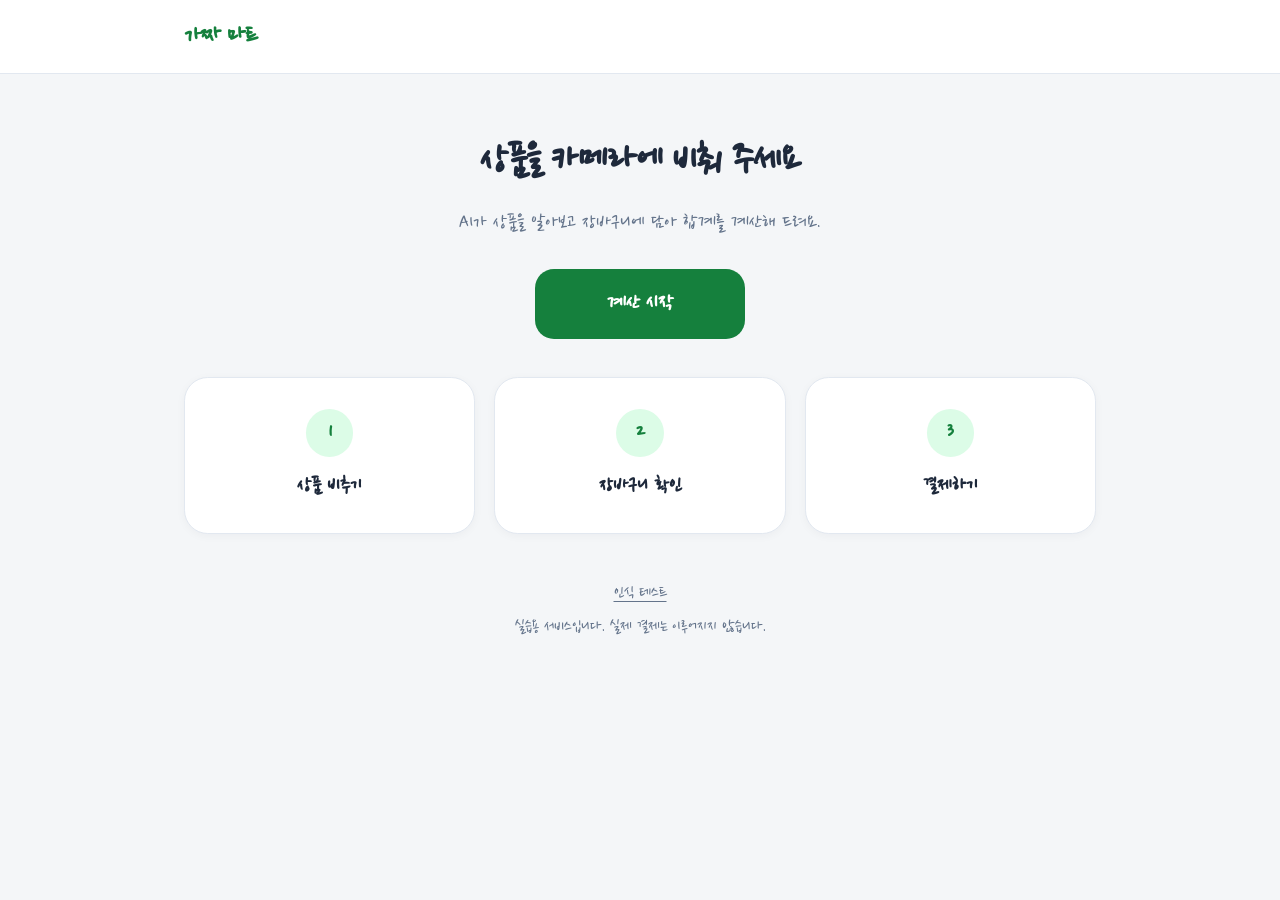
<file: index.html>
<!DOCTYPE html>
<html lang="ko">
<head>
  <meta charset="UTF-8">
  <meta name="viewport" content="width=device-width, initial-scale=1.0">
  <title>가짜 마트 무인 계산대</title>
  <link rel="preconnect" href="https://fonts.googleapis.com">
  <link rel="preconnect" href="https://fonts.gstatic.com" crossorigin>
  <link href="https://fonts.googleapis.com/css2?family=Nanum+Pen+Script&display=swap" rel="stylesheet">
  <link rel="stylesheet" href="css/style.css">
</head>
<body>
  <!-- 모든 화면 공통 상단 헤더 -->
  <header class="site-header">
    <div class="header-inner">
      <a href="index.html" class="brand-link">가짜 마트</a>
    </div>
  </header>

  <!-- 본문 (가운데 정렬, 최대 너비 960px) -->
  <main class="page-container home-main">
    <section class="home-hero">
      <h1>상품을 카메라에 비춰 주세요</h1>
      <p class="home-subtitle">AI가 상품을 알아보고 장바구니에 담아 합계를 계산해 드려요.</p>
      <a href="scan.html" class="primary-button">계산 시작</a>
    </section>

    <!-- 이용 방법 카드 3개 -->
    <section class="guide-grid" aria-label="이용 방법">
      <article class="card guide-card">
        <span class="step-badge">1</span>
        <p class="step-label">상품 비추기</p>
      </article>
      <article class="card guide-card">
        <span class="step-badge">2</span>
        <p class="step-label">장바구니 확인</p>
      </article>
      <article class="card guide-card">
        <span class="step-badge">3</span>
        <p class="step-label">결제하기</p>
      </article>
    </section>

    <!-- 하단 보조 링크 및 실습 안내 문구 -->
    <footer class="home-footer">
      <a href="test.html" class="subtle-link">인식 테스트</a>
      <p class="notice-text">실습용 서비스입니다. 실제 결제는 이루어지지 않습니다.</p>
    </footer>
  </main>
</body>
</html>
</file>
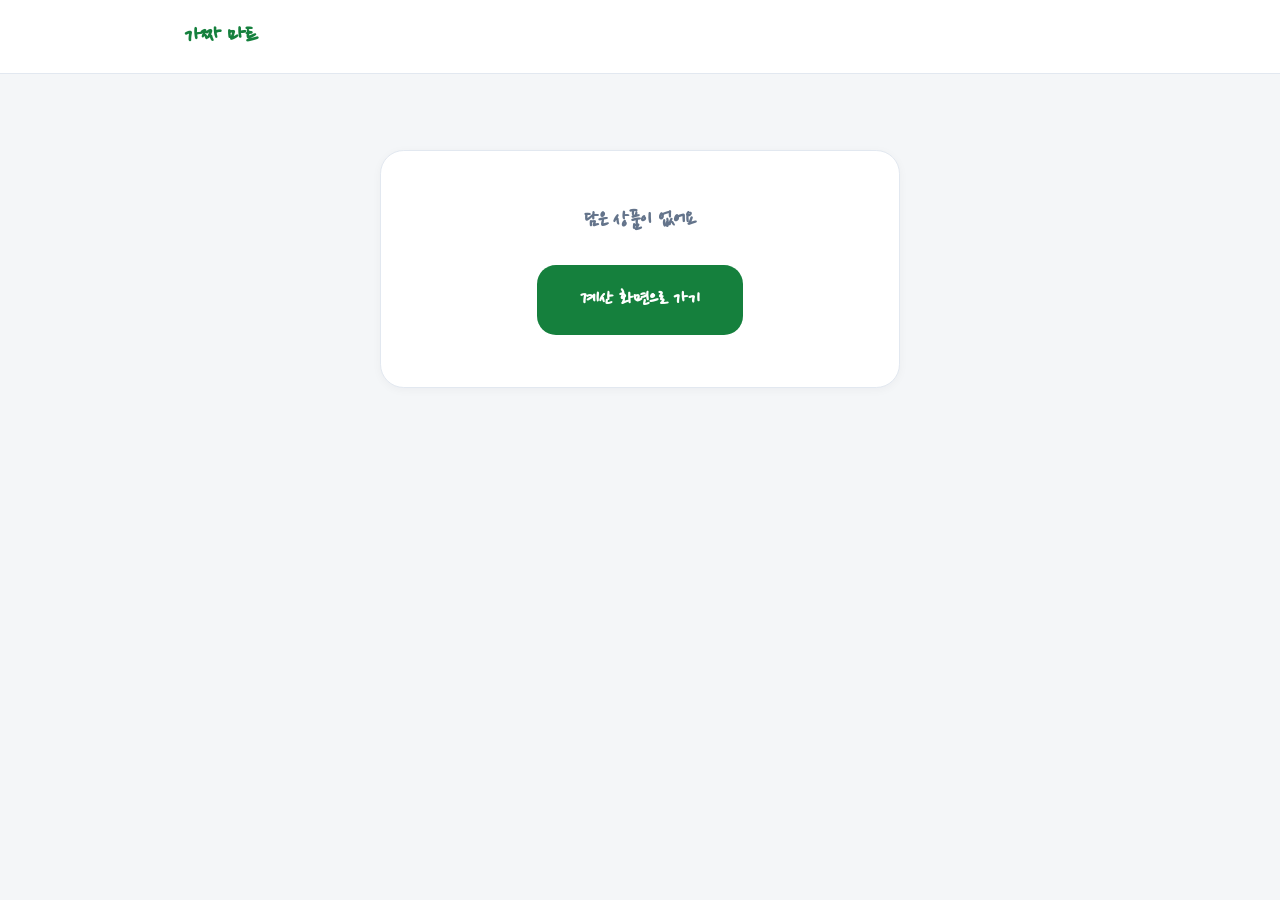
<file: pay.html>
<!DOCTYPE html>
<html lang="ko">
<head>
  <meta charset="UTF-8">
  <meta name="viewport" content="width=device-width, initial-scale=1.0">
  <title>결제 - 가짜 마트 무인 계산대</title>
  <link rel="preconnect" href="https://fonts.googleapis.com">
  <link rel="preconnect" href="https://fonts.gstatic.com" crossorigin>
  <link href="https://fonts.googleapis.com/css2?family=Nanum+Pen+Script&display=swap" rel="stylesheet">
  <link rel="stylesheet" href="css/style.css">
</head>
<body>
  <!-- 모든 화면 공통 상단 헤더 -->
  <header class="site-header">
    <div class="header-inner">
      <a href="index.html" class="brand-link">가짜 마트</a>
    </div>
  </header>

  <!-- 본문 (가운데 정렬, 최대 너비 960px) -->
  <main class="page-container">
    <!-- 장바구니가 비어 있을 때 보여 주는 안내 -->
    <section id="pay-empty" class="card empty-state-card" hidden>
      <p class="empty-state-message">담은 상품이 없어요</p>
      <a href="scan.html" class="primary-button">계산 화면으로 가기</a>
    </section>

    <!-- 장바구니에 상품이 있을 때 보여 주는 결제 화면 -->
    <section id="pay-content" class="pay-page" hidden>
      <h1 class="page-title">결제</h1>

      <!-- 주문 내역 카드 -->
      <section class="card" aria-label="주문 내역">
        <h2 class="section-title">주문 내역</h2>
        <ul id="pay-item-list" class="order-item-list"></ul>
        <div class="cart-summary">
          <div class="cart-summary-row">
            <span class="cart-meta-label">총 수량</span>
            <strong id="pay-total-qty" class="cart-meta-value">0개</strong>
          </div>
          <div class="cart-summary-row">
            <span class="cart-total-label">합계</span>
            <strong id="pay-total-price" class="cart-total-value pay-total-value">0원</strong>
          </div>
        </div>
      </section>

      <!-- 결제 수단 선택 카드 -->
      <section class="card" aria-label="결제 수단">
        <h2 class="section-title">결제 수단</h2>
        <div id="payment-method-grid" class="payment-method-grid" role="group" aria-label="결제 수단 선택">
          <button type="button" class="payment-method-button" data-method="카드" aria-pressed="false">카드</button>
          <button type="button" class="payment-method-button" data-method="간편결제" aria-pressed="false">간편결제</button>
          <button type="button" class="payment-method-button" data-method="현금" aria-pressed="false">현금</button>
        </div>
      </section>

      <!-- 하단 버튼 -->
      <div class="pay-actions">
        <button id="pay-submit-button" type="button" class="primary-button pay-submit-button" disabled>결제하기</button>
        <a href="scan.html" id="pay-more-link" class="secondary-button pay-more-link">상품 더 담기</a>
      </div>
    </section>
  </main>

  <script src="js/products.js"></script>
  <script src="js/cart.js"></script>
  <script src="js/order.js"></script>
  <script src="js/pay.js"></script>
</body>
</html>
</file>
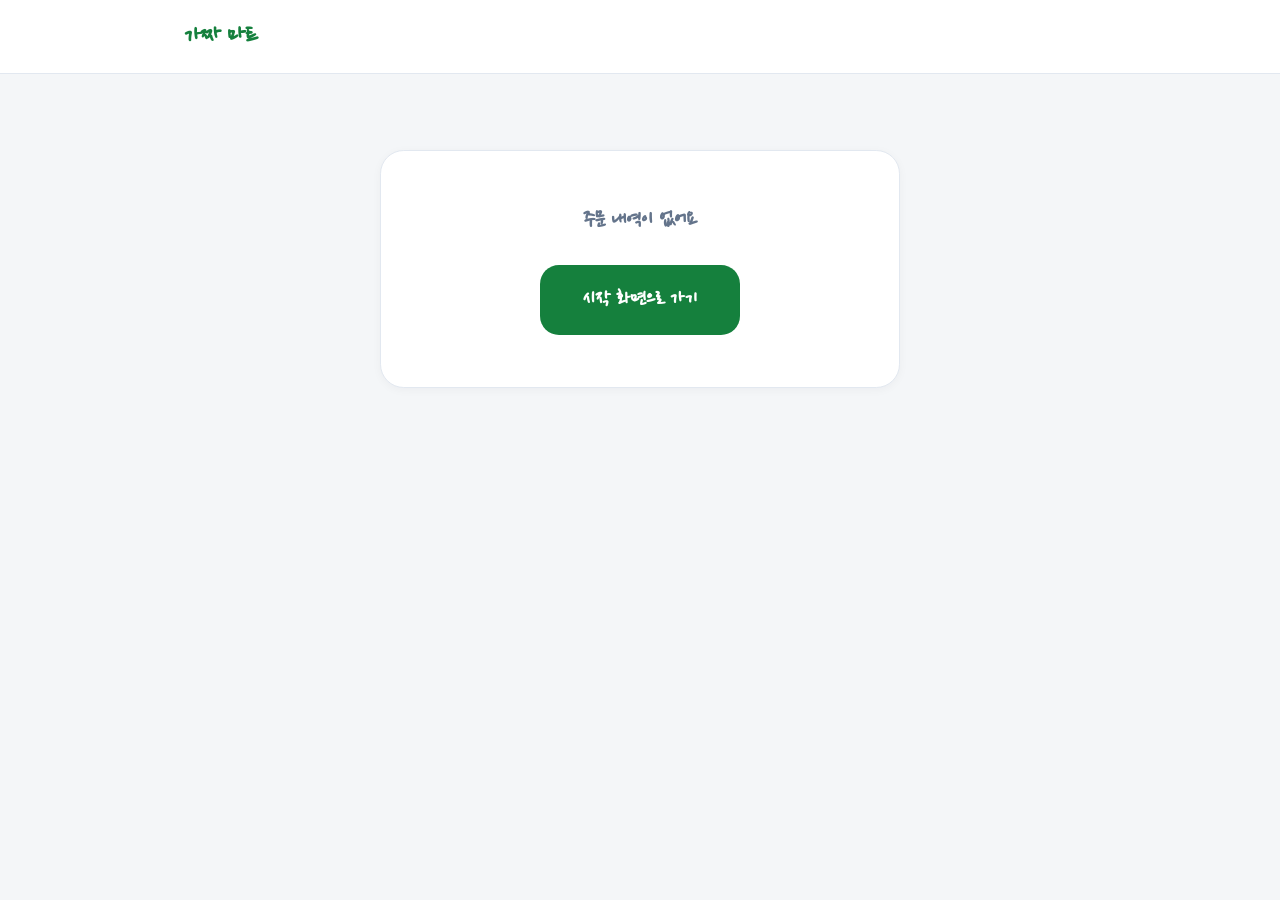
<file: receipt.html>
<!DOCTYPE html>
<html lang="ko">
<head>
  <meta charset="UTF-8">
  <meta name="viewport" content="width=device-width, initial-scale=1.0">
  <title>결제 완료 - 가짜 마트 무인 계산대</title>
  <link rel="preconnect" href="https://fonts.googleapis.com">
  <link rel="preconnect" href="https://fonts.gstatic.com" crossorigin>
  <link href="https://fonts.googleapis.com/css2?family=Nanum+Pen+Script&display=swap" rel="stylesheet">
  <link rel="stylesheet" href="css/style.css">
</head>
<body>
  <!-- 모든 화면 공통 상단 헤더 -->
  <header class="site-header">
    <div class="header-inner">
      <a href="index.html" class="brand-link">가짜 마트</a>
    </div>
  </header>

  <!-- 본문 (가운데 정렬, 최대 너비 960px) -->
  <main class="page-container">
    <!-- 결제를 거치지 않고 바로 들어온 경우 안내 -->
    <section id="receipt-empty" class="card empty-state-card" hidden>
      <p class="empty-state-message">주문 내역이 없어요</p>
      <a href="index.html" class="primary-button">시작 화면으로 가기</a>
    </section>

    <!-- 저장된 영수증이 있을 때 보여 주는 완료 화면 -->
    <section id="receipt-content" class="receipt-page" hidden>
      <h1 class="page-title receipt-heading">결제가 완료되었습니다</h1>

      <section class="card receipt-card" aria-label="영수증">
        <h2 class="section-title">영수증</h2>

        <dl class="receipt-meta">
          <div class="receipt-meta-row">
            <dt>주문 번호</dt>
            <dd id="receipt-order-number"></dd>
          </div>
          <div class="receipt-meta-row">
            <dt>결제 시각</dt>
            <dd id="receipt-paid-at"></dd>
          </div>
          <div class="receipt-meta-row">
            <dt>결제 수단</dt>
            <dd id="receipt-payment-method"></dd>
          </div>
        </dl>

        <hr class="receipt-divider">

        <ul id="receipt-item-list" class="order-item-list"></ul>

        <hr class="receipt-divider">

        <div class="receipt-total-row">
          <span class="cart-total-label">합계</span>
          <strong id="receipt-total-summary" class="cart-total-value"></strong>
        </div>
      </section>

      <button id="new-order-button" type="button" class="primary-button new-order-button">새 주문 시작</button>

      <p class="notice-text receipt-notice">실습용 화면입니다. 실제 결제는 이루어지지 않았습니다.</p>
    </section>
  </main>

  <script src="js/products.js"></script>
  <script src="js/cart.js"></script>
  <script src="js/order.js"></script>
  <script src="js/receipt.js"></script>
</body>
</html>
</file>
<file: css/style.css>
/* 모든 요소의 여백과 크기 계산 방식을 통일합니다. */
* {
  box-sizing: border-box;
  margin: 0;
  padding: 0;
}

/* 프로젝트 공통 색상 변수 (밝은 무인 매장 + 포인트 초록색 1개) */
:root {
  --bg-page: #f4f6f8;
  --bg-card: #ffffff;
  --bg-soft: #f8fafc;
  --text-main: #1e293b;
  --text-muted: #64748b;
  --border-color: #e2e8f0;
  --accent: #15803d;
  --accent-hover: #166534;
  --accent-soft: #dcfce7;
  --accent-text: #14532d;
}

html {
  /* 손글씨 글꼴(Nanum Pen Script)이 기본 고딕보다 작아 보이지 않도록 기본 크기를 조금 키웁니다. */
  font-size: 19px;
}

body {
  font-family: "Nanum Pen Script", "Noto Sans KR", cursive, sans-serif;
  background-color: var(--bg-page);
  color: var(--text-main);
  min-height: 100vh;
  line-height: 1.45;
}

/* 버튼과 입력 요소도 body의 Nanum Pen Script 글씨체를 그대로 상속받습니다. */
button,
input,
select,
textarea {
  font-family: inherit;
}

/* 모든 화면 공통 상단 헤더 */
.site-header {
  background-color: var(--bg-card);
  border-bottom: 1px solid var(--border-color);
  width: 100%;
}

.header-inner {
  max-width: 960px;
  margin: 0 auto;
  padding: 0.95rem 1.25rem;
  display: flex;
  align-items: center;
  justify-content: flex-start;
}

.brand-link {
  color: var(--accent);
  text-decoration: none;
  font-size: 1.35rem;
  font-weight: 800;
  letter-spacing: -0.02em;
}

.brand-link:hover {
  color: var(--accent-hover);
}

/* 모든 화면 공통 본문 컨테이너 (가운데 정렬, 최대 너비 960px) */
.page-container {
  max-width: 960px;
  margin: 0 auto;
  padding: 2rem 1.25rem 3rem;
}

/* 공통 흰색 둥근 카드 */
.card {
  background-color: var(--bg-card);
  border: 1px solid var(--border-color);
  border-radius: 1.25rem;
  padding: 1.35rem;
  box-shadow: 0 2px 10px rgba(15, 23, 42, 0.04);
}

/* 공통 큰 포인트 버튼 */
.primary-button {
  display: inline-flex;
  align-items: center;
  justify-content: center;
  padding: 1rem 2.25rem;
  background-color: var(--accent);
  color: #ffffff;
  border: none;
  border-radius: 1rem;
  text-decoration: none;
  font-size: 1.15rem;
  font-weight: 700;
  cursor: pointer;
  transition: background-color 0.2s ease, transform 0.1s ease;
}

.primary-button:hover:not(:disabled) {
  background-color: var(--accent-hover);
}

.primary-button:active:not(:disabled) {
  transform: scale(0.99);
}

.primary-button:disabled {
  background-color: #cbd5e1;
  color: #64748b;
  cursor: not-allowed;
}

/* =========================
   시작 화면 (index.html)
   ========================= */
.home-main {
  display: flex;
  flex-direction: column;
  align-items: center;
  text-align: center;
  gap: 2rem;
  padding-top: 3rem;
}

.home-hero {
  display: flex;
  flex-direction: column;
  align-items: center;
  gap: 0.9rem;
}

.home-hero h1 {
  font-size: 2.15rem;
  font-weight: 800;
  letter-spacing: -0.02em;
  word-break: keep-all;
}

.home-subtitle {
  font-size: 1.1rem;
  color: var(--text-muted);
  word-break: keep-all;
}

.home-hero .primary-button {
  margin-top: 0.75rem;
  min-width: 210px;
}

/* 이용 방법 카드 3개 */
.guide-grid {
  width: 100%;
  display: grid;
  grid-template-columns: repeat(3, 1fr);
  gap: 1rem;
}

.guide-card {
  display: flex;
  flex-direction: column;
  align-items: center;
  justify-content: center;
  gap: 0.75rem;
  padding: 1.65rem 1rem;
}

.step-badge {
  display: inline-flex;
  align-items: center;
  justify-content: center;
  width: 2.5rem;
  height: 2.5rem;
  border-radius: 999px;
  background-color: var(--accent-soft);
  color: var(--accent);
  font-size: 1.15rem;
  font-weight: 800;
}

.step-label {
  font-size: 1.1rem;
  font-weight: 700;
  color: var(--text-main);
}

/* 하단 작은 안내 및 인식 테스트 링크 */
.home-footer {
  margin-top: 0.5rem;
  display: flex;
  flex-direction: column;
  align-items: center;
  gap: 0.5rem;
  font-size: 0.88rem;
  color: var(--text-muted);
}

.subtle-link {
  color: var(--text-muted);
  text-decoration: underline;
  text-underline-offset: 3px;
}

.subtle-link:hover {
  color: var(--accent);
}

.notice-text {
  word-break: keep-all;
}

/* =========================
   계산 화면 (scan.html)
   ========================= */
.scan-layout {
  display: grid;
  grid-template-columns: 1fr 1fr;
  gap: 1.5rem;
  align-items: start;
}

.camera-panel,
.cart-panel {
  display: flex;
  flex-direction: column;
  gap: 1rem;
}

/* 정사각형 카메라 영상 영역 (가운데만 잘라 거울 모드로 표시) */
.camera-box {
  position: relative;
  width: 100%;
  max-width: 380px;
  margin: 0 auto;
  aspect-ratio: 1 / 1;
  background-color: #0f172a;
  border-radius: 1rem;
  overflow: hidden;
}

.camera-box video {
  width: 100%;
  height: 100%;
  object-fit: cover;
  transform: scaleX(-1);
  display: block;
}

/* 상품이 장바구니에 담겼을 때 카메라 위에 크게 띄우는 안내 */
.camera-toast {
  position: absolute;
  left: 50%;
  top: 50%;
  transform: translate(-50%, -50%);
  z-index: 2;
  max-width: 88%;
  padding: 0.9rem 1.5rem;
  border-radius: 1rem;
  background-color: rgba(21, 128, 61, 0.94);
  color: #ffffff;
  font-size: 1.3rem;
  font-weight: 800;
  text-align: center;
  word-break: keep-all;
  box-shadow: 0 8px 24px rgba(15, 23, 42, 0.28);
  pointer-events: none;
}

.camera-toast[hidden] {
  display: none;
}

/* 후보 유지 시간(0% -> 100%) 진행 막대 */
.judge-progress-track {
  width: 100%;
  height: 0.65rem;
  background-color: #e2e8f0;
  border-radius: 999px;
  overflow: hidden;
}

.judge-progress-fill {
  height: 100%;
  width: 0%;
  background-color: var(--accent);
  border-radius: 999px;
}

.judge-progress-fill.is-filling {
  transition: width 0.08s linear;
}

/* 카메라 아래 한 줄 인식 상태 */
.scan-status {
  padding: 0.85rem 1rem;
  border-radius: 0.9rem;
  background-color: var(--bg-soft);
  border: 2px solid var(--border-color);
  color: var(--text-main);
  font-size: 1.05rem;
  font-weight: 700;
  text-align: center;
  min-height: 3.1rem;
  display: flex;
  align-items: center;
  justify-content: center;
  word-break: keep-all;
}

.scan-status.is-detected {
  background-color: var(--accent-soft);
  border-color: var(--accent);
  color: var(--accent-text);
}

.scan-status.is-waiting {
  background-color: #fef3c7;
  border-color: #f59e0b;
  color: #92400e;
}

.scan-status.is-error {
  background-color: #fee2e2;
  border-color: #fca5a5;
  color: #b91c1c;
}

/* 직접 담기 영역 */
.manual-add-section {
  display: flex;
  flex-direction: column;
  gap: 0.65rem;
  padding-top: 0.25rem;
}

.manual-add-title {
  font-size: 1rem;
  font-weight: 700;
  color: var(--text-main);
}

.manual-add-grid {
  display: grid;
  grid-template-columns: repeat(2, 1fr);
  gap: 0.65rem;
}

.manual-add-button {
  min-height: 58px;
  padding: 0.65rem 0.75rem;
  border-radius: 0.9rem;
  border: 1.5px solid var(--accent);
  background-color: var(--bg-card);
  display: flex;
  flex-direction: column;
  align-items: center;
  justify-content: center;
  gap: 0.15rem;
  cursor: pointer;
  transition: background-color 0.15s ease, transform 0.1s ease;
}

.manual-add-button:hover {
  background-color: var(--accent-soft);
}

.manual-add-button:active {
  transform: scale(0.98);
}

.manual-add-name {
  font-size: 1rem;
  font-weight: 700;
  color: var(--text-main);
}

.manual-add-price {
  font-size: 0.9rem;
  font-weight: 700;
  color: var(--accent);
}

/* 장바구니 영역 */
.cart-header {
  display: flex;
  align-items: center;
  justify-content: space-between;
  gap: 0.75rem;
}

.cart-title {
  font-size: 1.4rem;
  font-weight: 800;
}

.clear-cart-button {
  min-height: 46px;
  padding: 0.5rem 0.95rem;
  border-radius: 0.75rem;
  border: 1px solid #fca5a5;
  background-color: var(--bg-card);
  color: #b91c1c;
  font-size: 0.92rem;
  font-weight: 700;
  cursor: pointer;
  transition: background-color 0.15s ease;
}

.clear-cart-button:hover {
  background-color: #fef2f2;
}

.clear-cart-button[hidden] {
  display: none;
}

.cart-empty {
  padding: 3rem 1rem;
  border-radius: 1rem;
  background-color: var(--bg-soft);
  border: 1px dashed #cbd5e1;
  color: var(--text-muted);
  font-size: 1.05rem;
  font-weight: 600;
  text-align: center;
}

.cart-empty[hidden] {
  display: none;
}

.cart-list {
  list-style: none;
  display: flex;
  flex-direction: column;
  gap: 0.65rem;
}

.cart-list[hidden] {
  display: none;
}

.cart-item {
  display: flex;
  flex-direction: column;
  gap: 0.65rem;
  padding: 0.85rem 1rem;
  border-radius: 0.9rem;
  background-color: var(--bg-soft);
  border: 1px solid var(--border-color);
  transition: background-color 0.25s ease, border-color 0.25s ease;
}

/* 방금 담긴 상품 줄 잠깐 강조 */
.cart-item.is-just-added {
  background-color: var(--accent-soft);
  border-color: var(--accent);
}

.cart-item-top {
  display: flex;
  align-items: center;
  justify-content: space-between;
  gap: 0.75rem;
}

.cart-item-name {
  font-size: 1.05rem;
  font-weight: 700;
  color: var(--text-main);
  word-break: keep-all;
}

.cart-item-amount {
  font-size: 1.05rem;
  font-weight: 800;
  color: var(--text-main);
  text-align: right;
  font-variant-numeric: tabular-nums;
}

.cart-item-controls {
  display: flex;
  align-items: center;
  justify-content: space-between;
  gap: 0.75rem;
}

.qty-control-group {
  display: inline-flex;
  align-items: center;
  gap: 0.5rem;
}

.qty-button {
  min-width: 46px;
  min-height: 46px;
  border-radius: 0.75rem;
  border: 1px solid #cbd5e1;
  background-color: var(--bg-card);
  color: var(--text-main);
  font-size: 1.25rem;
  font-weight: 700;
  display: inline-flex;
  align-items: center;
  justify-content: center;
  cursor: pointer;
  transition: background-color 0.15s ease, border-color 0.15s ease;
}

.qty-button:hover {
  background-color: var(--accent-soft);
  border-color: var(--accent);
}

.cart-item-qty {
  min-width: 2.6rem;
  text-align: center;
  font-size: 0.98rem;
  font-weight: 700;
  color: var(--text-main);
  font-variant-numeric: tabular-nums;
}

.delete-button {
  min-height: 46px;
  min-width: 60px;
  padding: 0 0.85rem;
  border-radius: 0.75rem;
  border: 1px solid #fecaca;
  background-color: var(--bg-card);
  color: #b91c1c;
  font-size: 0.92rem;
  font-weight: 700;
  cursor: pointer;
  transition: background-color 0.15s ease;
}

.delete-button:hover {
  background-color: #fef2f2;
}

.cart-summary {
  display: flex;
  flex-direction: column;
  gap: 0.45rem;
  padding-top: 0.85rem;
  border-top: 1px solid var(--border-color);
}

.cart-summary-row {
  display: flex;
  align-items: center;
  justify-content: space-between;
}

.cart-meta-label {
  font-size: 0.98rem;
  font-weight: 600;
  color: var(--text-muted);
}

.cart-meta-value {
  font-size: 1.05rem;
  font-weight: 700;
  color: var(--text-main);
  font-variant-numeric: tabular-nums;
}

.cart-total-label {
  font-size: 1.15rem;
  font-weight: 700;
  color: var(--text-main);
}

.cart-total-value {
  font-size: 1.65rem;
  font-weight: 800;
  color: var(--accent);
  font-variant-numeric: tabular-nums;
}

.checkout-button {
  width: 100%;
}

/* =========================
   결제 화면 (pay.html) 및 완료 화면 (receipt.html)
   ========================= */
.pay-page,
.receipt-page {
  max-width: 560px;
  margin: 0 auto;
  display: flex;
  flex-direction: column;
  gap: 1.15rem;
}

.pay-page[hidden],
.receipt-page[hidden],
.empty-state-card[hidden] {
  display: none;
}

.page-title {
  font-size: 1.55rem;
  font-weight: 800;
  text-align: center;
  color: var(--text-main);
}

.section-title {
  font-size: 1.12rem;
  font-weight: 800;
  color: var(--text-main);
  margin-bottom: 0.85rem;
}

/* 장바구니/주문 내역 없음 안내 카드 */
.empty-state-card {
  max-width: 520px;
  margin: 2rem auto 0;
  padding: 2.75rem 1.5rem;
  display: flex;
  flex-direction: column;
  align-items: center;
  text-align: center;
  gap: 1.5rem;
}

.empty-state-message {
  font-size: 1.2rem;
  font-weight: 700;
  color: var(--text-muted);
}

/* 주문 내역 목록 줄 (결제·영수증 공통) */
.order-item-list {
  list-style: none;
  display: flex;
  flex-direction: column;
  gap: 0.65rem;
  margin-bottom: 1rem;
}

.order-item-row {
  display: grid;
  grid-template-columns: 1fr auto auto;
  align-items: center;
  gap: 0.85rem;
  padding: 0.35rem 0;
}

.order-item-name {
  font-size: 1.05rem;
  font-weight: 700;
  color: var(--text-main);
  word-break: keep-all;
}

.order-item-qty {
  font-size: 0.98rem;
  font-weight: 600;
  color: var(--text-muted);
  font-variant-numeric: tabular-nums;
}

.order-item-amount {
  font-size: 1.05rem;
  font-weight: 800;
  color: var(--text-main);
  min-width: 4.5rem;
  text-align: right;
  font-variant-numeric: tabular-nums;
}

.pay-total-value {
  font-size: 1.8rem;
}

/* 결제 수단 3개 버튼 */
.payment-method-grid {
  display: grid;
  grid-template-columns: repeat(3, 1fr);
  gap: 0.65rem;
}

.payment-method-button {
  min-height: 54px;
  padding: 0.75rem 0.5rem;
  border-radius: 0.9rem;
  border: 1.5px solid #cbd5e1;
  background-color: var(--bg-card);
  color: var(--text-main);
  font-size: 1.02rem;
  font-weight: 700;
  cursor: pointer;
  white-space: nowrap;
  transition: background-color 0.15s ease, border-color 0.15s ease, color 0.15s ease;
}

.payment-method-button:hover:not(:disabled) {
  border-color: var(--accent);
  background-color: var(--accent-soft);
}

.payment-method-button.is-selected {
  background-color: var(--accent);
  border-color: var(--accent);
  color: #ffffff;
}

.payment-method-button.is-selected::before {
  content: "✓ ";
}

.payment-method-button:disabled {
  opacity: 0.7;
  cursor: not-allowed;
}

/* 보조 버튼 (상품 더 담기) */
.secondary-button {
  display: inline-flex;
  align-items: center;
  justify-content: center;
  min-height: 50px;
  padding: 0.9rem 1.75rem;
  border-radius: 1rem;
  border: 1.5px solid var(--accent);
  background-color: var(--bg-card);
  color: var(--accent);
  text-decoration: none;
  font-size: 1.08rem;
  font-weight: 700;
  cursor: pointer;
  transition: background-color 0.15s ease;
}

.secondary-button:hover {
  background-color: var(--accent-soft);
}

.secondary-button.is-disabled {
  opacity: 0.55;
  pointer-events: none;
}

.pay-actions {
  display: flex;
  flex-direction: column;
  gap: 0.75rem;
}

.pay-submit-button,
.pay-more-link,
.new-order-button {
  width: 100%;
}

/* 영수증 메타 정보 */
.receipt-meta {
  display: flex;
  flex-direction: column;
  gap: 0.5rem;
}

.receipt-meta-row {
  display: flex;
  align-items: center;
  justify-content: space-between;
  gap: 1rem;
}

.receipt-meta-row dt {
  font-size: 0.96rem;
  font-weight: 600;
  color: var(--text-muted);
}

.receipt-meta-row dd {
  font-size: 1rem;
  font-weight: 800;
  color: var(--text-main);
  font-variant-numeric: tabular-nums;
}

.receipt-divider {
  border: none;
  border-top: 1px dashed #cbd5e1;
  margin: 1rem 0;
}

.receipt-card .order-item-list {
  margin-bottom: 0;
}

.receipt-total-row {
  display: flex;
  align-items: center;
  justify-content: space-between;
  gap: 1rem;
}

.receipt-notice {
  text-align: center;
  font-size: 0.88rem;
  color: var(--text-muted);
}

/* =========================
   인식 테스트 화면 (test.html)
   ========================= */
.test-page {
  max-width: 560px;
  margin: 0 auto;
  display: flex;
  flex-direction: column;
  gap: 1rem;
}

.test-header {
  display: flex;
  align-items: center;
  justify-content: space-between;
  gap: 0.75rem;
}

.test-header h1 {
  font-size: 1.4rem;
  font-weight: 800;
}

.back-link {
  color: var(--text-main);
  text-decoration: none;
  font-size: 0.95rem;
  font-weight: 600;
  padding: 0.45rem 0.85rem;
  border: 1px solid var(--border-color);
  border-radius: 0.75rem;
  background-color: var(--bg-card);
}

.back-link:hover {
  background-color: var(--bg-soft);
}

/* 현재 상태 안내 배지 */
.status-banner {
  padding: 0.8rem 1rem;
  border-radius: 0.9rem;
  background-color: var(--bg-soft);
  border: 1px solid var(--border-color);
  color: var(--text-main);
  font-weight: 700;
  font-size: 0.98rem;
  text-align: center;
}

.status-banner.is-running {
  background-color: var(--accent-soft);
  border-color: #bbf7d0;
  color: var(--accent-text);
}

.status-banner.is-error {
  background-color: #fee2e2;
  border-color: #fecaca;
  color: #b91c1c;
}

/* 오류 안내 상자 */
.error-box {
  background-color: #fff1f2;
  border: 1px solid #fecdd3;
  border-radius: 0.9rem;
  padding: 1rem;
  color: #9f1239;
}

.error-box[hidden] {
  display: none;
}

.error-title {
  font-weight: 700;
  margin-bottom: 0.35rem;
}

.error-guide {
  font-size: 0.92rem;
  color: #881337;
}

/* 클래스별 확률 목록 영역 */
.prediction-card h2 {
  font-size: 1.05rem;
  font-weight: 700;
  margin-bottom: 0.75rem;
}

.prediction-list {
  list-style: none;
  display: flex;
  flex-direction: column;
  gap: 0.65rem;
}

.prediction-item {
  display: grid;
  grid-template-columns: 4.5rem 1fr 3.25rem;
  align-items: center;
  gap: 0.65rem;
  padding: 0.65rem 0.75rem;
  border-radius: 0.75rem;
  background-color: var(--bg-soft);
  border: 1px solid transparent;
  transition: background-color 0.15s ease, border-color 0.15s ease;
}

/* 가장 확률이 높은 클래스 강조 */
.prediction-item.is-top {
  background-color: var(--accent-soft);
  border-color: var(--accent);
}

.class-name {
  font-weight: 600;
  font-size: 0.95rem;
  overflow: hidden;
  text-overflow: ellipsis;
  white-space: nowrap;
}

.prediction-item.is-top .class-name {
  color: var(--accent-text);
  font-weight: 700;
}

.bar-track {
  width: 100%;
  height: 0.75rem;
  background-color: #e2e8f0;
  border-radius: 999px;
  overflow: hidden;
}

.bar-fill {
  height: 100%;
  width: 0%;
  background-color: #94a3b8;
  border-radius: 999px;
  transition: width 0.12s ease;
}

.prediction-item.is-top .bar-fill {
  background-color: var(--accent);
}

.class-percent {
  text-align: right;
  font-size: 0.9rem;
  font-weight: 600;
  font-variant-numeric: tabular-nums;
}

.prediction-item.is-top .class-percent {
  color: var(--accent-text);
  font-weight: 700;
}

.empty-hint {
  color: var(--text-muted);
  font-size: 0.92rem;
  text-align: center;
  padding: 0.5rem 0;
}

/* =========================
   태블릿·모바일(375px 포함) 대응
   ========================= */
@media (max-width: 768px) {
  .page-container {
    padding: 1.25rem 1rem 2rem;
  }

  .home-main {
    padding-top: 1.5rem;
    gap: 1.5rem;
  }

  .home-hero h1 {
    font-size: 1.65rem;
  }

  .home-subtitle {
    font-size: 0.98rem;
  }

  .guide-grid {
    grid-template-columns: 1fr;
    gap: 0.85rem;
  }

  .guide-card {
    padding: 1.25rem 1rem;
  }

  /* 계산 화면은 좁은 화면에서 위아래로 쌓습니다. */
  .scan-layout {
    grid-template-columns: 1fr;
    gap: 1rem;
  }

  .cart-empty {
    padding: 2rem 1rem;
  }
}

@media (max-width: 420px) {
  .header-inner {
    padding: 0.85rem 1rem;
  }

  .card {
    padding: 1rem;
    border-radius: 1rem;
  }

  .home-hero h1 {
    font-size: 1.48rem;
  }

  .test-header h1 {
    font-size: 1.2rem;
  }

  .camera-toast {
    font-size: 1.1rem;
    padding: 0.75rem 1.2rem;
  }

  .cart-item {
    gap: 0.6rem;
    padding: 0.75rem 0.85rem;
  }

  .prediction-item {
    grid-template-columns: 4rem 1fr 2.9rem;
    gap: 0.5rem;
    padding: 0.55rem 0.6rem;
  }
}
</file>
